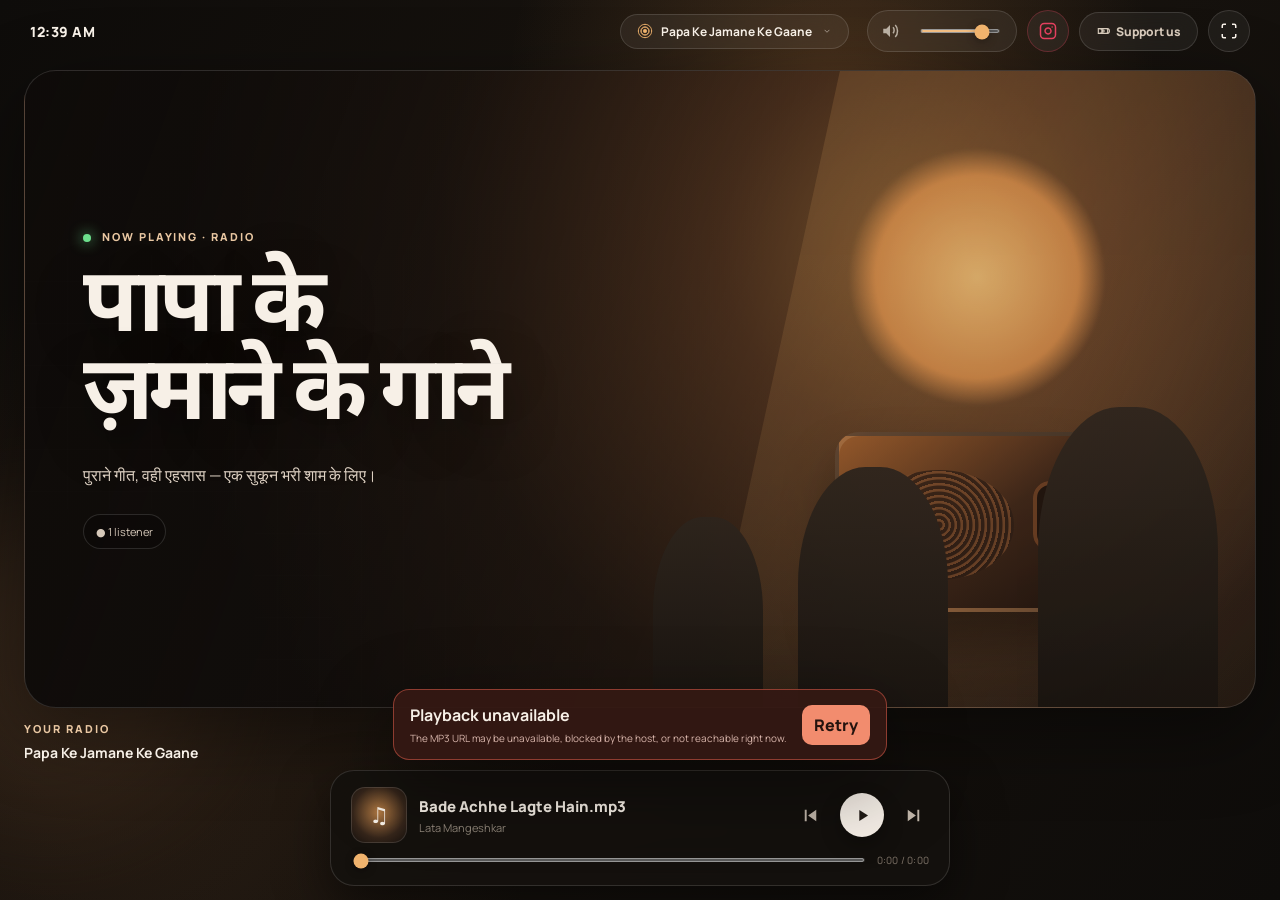
<file: index.html>
<!doctype html>
<html lang="hi">
<head>
  <meta charset="utf-8">
  <meta name="viewport" content="width=device-width, initial-scale=1">
  <meta name="theme-color" content="#0b0a09">
  <title>Suno Vibe — Suno. Feel Karo. Vibe Karo.</title>
  <meta name="description" content="Suno Vibe — Suno. Feel Karo. Vibe Karo. A nostalgic radio-style music player.">
  <link rel="preconnect" href="https://fonts.googleapis.com">
  <link rel="preconnect" href="https://fonts.gstatic.com" crossorigin>
  <link href="https://fonts.googleapis.com/css2?family=Manrope:wght@400;500;600;700;800&family=Noto+Sans+Devanagari:wght@500;600;700;800&display=swap" rel="stylesheet">
  <link rel="stylesheet" href="styles.css">
</head>
<body>
  <div class="app-shell">
    <div class="ambient ambient-a"></div>
    <div class="ambient ambient-b"></div>

        <header class="topbar">
      <div class="clock" id="clock">--:--</div>
      <div class="top-actions">
        <!-- Radio Channel Dropdown -->
        <div class="channel-dropdown">
          <button class="channel-btn" id="channelBtn">
            <span class="channel-icon-wrapper">
              <svg class="channel-svg-icon" viewBox="0 0 24 24" width="16" height="16">
                <circle cx="12" cy="12" r="3" fill="currentColor"/>
                <path d="M12 2C6.48 2 2 6.48 2 12s4.48 10 10 10 10-4.48 10-10S17.52 2 12 2zm0 16c-3.31 0-6-2.69-6-6s2.69-6 6-6 6 2.69 6 6-2.69 6-6 6z" fill="none" stroke="currentColor" stroke-width="1.5"/>
                <path d="M12 6c-3.31 0-6 2.69-6 6s2.69 6 6 6 6-2.69 6-6-2.69-6-6-6z" fill="none" stroke="currentColor" stroke-width="1"/>
              </svg>
            </span>
            <span class="channel-name" id="currentChannelName">Papa Ke Jamane Ke Gaane</span>
            <span class="channel-arrow">
              <svg class="arrow-svg" viewBox="0 0 24 24" width="10" height="10">
                <path d="M7 10l5 5 5-5" fill="none" stroke="currentColor" stroke-width="2" stroke-linecap="round" stroke-linejoin="round"/>
              </svg>
            </span>
          </button>
          <div class="channel-menu" id="channelMenu">
            <div class="channel-header">📻 Radio Channels</div>

            <div class="channel-item active" data-channel="papa">
              <span class="channel-icon-s" style="color:#f0b36d">
                <svg viewBox="0 0 24 24" width="18" height="18" fill="none" stroke="currentColor" stroke-width="1.6" stroke-linecap="round">
                  <circle cx="12" cy="12" r="1.6" fill="currentColor" stroke="none"/>
                  <path d="M8.5 9.5a5 5 0 0 0 0 5"/>
                  <path d="M15.5 9.5a5 5 0 0 1 0 5"/>
                  <path d="M5.5 6.5a9 9 0 0 0 0 11"/>
                  <path d="M18.5 6.5a9 9 0 0 1 0 11"/>
                </svg>
              </span>
              <span class="channel-item-name">Papa Ke Jamane Ke Gaane</span>
              <span class="channel-badges">
                <span class="pin-icon"><svg viewBox="0 0 24 24" width="14" height="14"><path d="M12 2a6 6 0 0 0-6 6c0 4.5 6 12 6 12s6-7.5 6-12a6 6 0 0 0-6-6z"/></svg></span>
              </span>
            </div>

            <div class="channel-item" data-channel="bhojpuri">
              <span class="channel-icon-s" style="color:#ff6b35">
                <svg viewBox="0 0 24 24" width="18" height="18" fill="none" stroke="currentColor" stroke-width="1.6" stroke-linecap="round" stroke-linejoin="round">
                  <path d="M12 2c1 3-2 4-2 7a3 3 0 0 0 6 0c0-1-.5-2-1-2 1 1 1.5 2.5 1.5 4a4.5 4.5 0 0 1-9 0C7.5 7 12 6 12 2z"/>
                </svg>
              </span>
              <span class="channel-item-name">Bhojpuri Banger</span>
              <span class="channel-badges">
                <span class="new-badge">HOT</span>
                <span class="pin-icon"><svg viewBox="0 0 24 24" width="14" height="14"><path d="M12 2a6 6 0 0 0-6 6c0 4.5 6 12 6 12s6-7.5 6-12a6 6 0 0 0-6-6z"/></svg></span>
              </span>
            </div>

            <div class="channel-item" data-channel="2009">
              <span class="channel-icon-s" style="color:#ffd700">
                <svg viewBox="0 0 24 24" width="18" height="18" fill="none" stroke="currentColor" stroke-width="1.6" stroke-linecap="round" stroke-linejoin="round">
                  <path d="M9 18V5l11-2v13"/>
                  <circle cx="6" cy="18" r="3"/>
                  <circle cx="17" cy="16" r="3"/>
                </svg>
              </span>
              <span class="channel-item-name">2009s Vibe</span>
              <span class="channel-badges">
                <span class="pin-icon"><svg viewBox="0 0 24 24" width="14" height="14"><path d="M12 2a6 6 0 0 0-6 6c0 4.5 6 12 6 12s6-7.5 6-12a6 6 0 0 0-6-6z"/></svg></span>
              </span>
            </div>

            <div class="channel-item" data-channel="bartam">
              <span class="channel-icon-s" style="color:#4ecdc4">
                <svg viewBox="0 0 24 24" width="18" height="18" fill="none" stroke="currentColor" stroke-width="1.6" stroke-linecap="round" stroke-linejoin="round">
                  <path d="M6 2v7a2 2 0 0 0 2 2v11"/>
                  <path d="M9 2v6"/>
                  <path d="M6 2v6"/>
                  <path d="M17 2c-2 1-3 3-3 6s1 4 3 4v10"/>
                </svg>
              </span>
              <span class="channel-item-name">Bartan Time</span>
              <span class="channel-badges">
                <span class="pin-icon"><svg viewBox="0 0 24 24" width="14" height="14"><path d="M12 2a6 6 0 0 0-6 6c0 4.5 6 12 6 12s6-7.5 6-12a6 6 0 0 0-6-6z"/></svg></span>
              </span>
            </div>

            <div class="channel-item" data-channel="gym">
              <span class="channel-icon-s" style="color:#ff6b6b">
                <svg viewBox="0 0 24 24" width="18" height="18" fill="none" stroke="currentColor" stroke-width="1.6" stroke-linecap="round">
                  <path d="M6.5 7v10M2 9v6M17.5 7v10M22 9v6M6.5 12h11"/>
                </svg>
              </span>
              <span class="channel-item-name">Gym Jam</span>
              <span class="channel-badges">
                <span class="pin-icon"><svg viewBox="0 0 24 24" width="14" height="14"><path d="M12 2a6 6 0 0 0-6 6c0 4.5 6 12 6 12s6-7.5 6-12a6 6 0 0 0-6-6z"/></svg></span>
              </span>
            </div>

            <div class="channel-item" data-channel="genz">
              <span class="channel-icon-s" style="color:#a29bfe">
                <svg viewBox="0 0 24 24" width="18" height="18" fill="currentColor" stroke="none">
                  <path d="M13 2 4 14h6l-1 8 9-12h-6l1-8z"/>
                </svg>
              </span>
              <span class="channel-item-name">Genz Gaane</span>
              <span class="channel-badges">
                <span class="pin-icon"><svg viewBox="0 0 24 24" width="14" height="14"><path d="M12 2a6 6 0 0 0-6 6c0 4.5 6 12 6 12s6-7.5 6-12a6 6 0 0 0-6-6z"/></svg></span>
              </span>
            </div>

            <div class="channel-item" data-channel="neendi">
              <span class="channel-icon-s" style="color:#74b9ff">
                <svg viewBox="0 0 24 24" width="18" height="18" fill="none" stroke="currentColor" stroke-width="1.6" stroke-linecap="round" stroke-linejoin="round">
                  <path d="M20 14.5A8 8 0 1 1 9.5 4a6.5 6.5 0 0 0 10.5 10.5z"/>
                </svg>
              </span>
              <span class="channel-item-name">Neendi Time</span>
              <span class="channel-badges">
                <span class="pin-icon"><svg viewBox="0 0 24 24" width="14" height="14"><path d="M12 2a6 6 0 0 0-6 6c0 4.5 6 12 6 12s6-7.5 6-12a6 6 0 0 0-6-6z"/></svg></span>
              </span>
            </div>

            <div class="channel-item" data-channel="shadi">
              <span class="channel-icon-s" style="color:#fd79a8">
                <svg viewBox="0 0 24 24" width="18" height="18" fill="none" stroke="currentColor" stroke-width="1.6" stroke-linecap="round" stroke-linejoin="round">
                  <path d="M12 21s-7-4.35-9.5-8.8C.7 8.7 2.4 5 6 5c2 0 3.3 1 4 2.4C10.7 6 12 5 14 5c3.6 0 5.3 3.7 3.5 7.2C19 16.65 12 21 12 21z"/>
                </svg>
              </span>
              <span class="channel-item-name">Shadi Samaroh</span>
              <span class="channel-badges">
                <span class="new-badge">NEW</span>
                <span class="pin-icon"><svg viewBox="0 0 24 24" width="14" height="14"><path d="M12 2a6 6 0 0 0-6 6c0 4.5 6 12 6 12s6-7.5 6-12a6 6 0 0 0-6-6z"/></svg></span>
              </span>
            </div>

            <div class="channel-item" data-channel="kk">
              <span class="channel-icon-s" style="color:#fdcb6e">
                <svg viewBox="0 0 24 24" width="18" height="18" fill="none" stroke="currentColor" stroke-width="1.6" stroke-linecap="round" stroke-linejoin="round">
                  <rect x="9" y="2" width="6" height="11" rx="3"/>
                  <path d="M5 11a7 7 0 0 0 14 0"/>
                  <path d="M12 18v4"/>
                  <path d="M9 22h6"/>
                </svg>
              </span>
              <span class="channel-item-name">The Great KK</span>
              <span class="channel-badges">
                <span class="pin-icon"><svg viewBox="0 0 24 24" width="14" height="14"><path d="M12 2a6 6 0 0 0-6 6c0 4.5 6 12 6 12s6-7.5 6-12a6 6 0 0 0-6-6z"/></svg></span>
              </span>
            </div>

            <div class="channel-footer" id="channelFooter">
              <span>Want more channels?</span>
              <button type="button" class="channel-footer-cta" id="channelFooterCta">Buy me a coffee to boost speed! ☕</button>
            </div>
          </div>
        </div>


        <div class="top-volume">
          <button class="icon-btn" id="muteBtn" title="Mute / unmute" aria-label="Mute / unmute">
            <svg viewBox="0 0 24 24" width="18" height="18">
              <path d="M3 9v6h4l5 5V4L7 9H3z" fill="currentColor"/>
              <path d="M16 7c2 2 2 6 0 8" fill="none" stroke="currentColor" stroke-width="2"/>
              <path d="M19 4c4 4 4 12 0 16" fill="none" stroke="currentColor" stroke-width="2"/>
            </svg>
          </button>
          <input id="volumeRange" type="range" min="0" max="1" step="0.01" value="0.85" aria-label="Volume">
          <button class="icon-btn visually-hidden" id="volumeIcon" tabindex="-1" aria-hidden="true">◖</button>
        </div>

        <!-- Instagram Button (Replaced Theme Button) -->
        <a href="https://www.instagram.com/i.shubham0210/" target="_blank" class="icon-btn instagram-btn" title="Instagram DM" aria-label="Instagram">
          <svg viewBox="0 0 24 24" width="18" height="18" fill="none" stroke="currentColor" stroke-width="2" stroke-linecap="round" stroke-linejoin="round">
            <rect x="2" y="2" width="20" height="20" rx="5" ry="5"/>
            <path d="M16 11.37A4 4 0 1 1 12.63 8 4 4 0 0 1 16 11.37z"/>
            <line x1="17.5" y1="6.5" x2="17.51" y2="6.5"/>
          </svg>
        </a>

        <button class="support-pill" id="supportBtn">
          <svg viewBox="0 0 24 24" width="14" height="14" fill="none" stroke="currentColor" stroke-width="2">
            <path d="M18 8h1a4 4 0 0 1 0 8h-1"/>
            <path d="M6 8h1a4 4 0 0 1 0 8H6"/>
            <path d="M4 8h16v8H4z"/>
            <circle cx="12" cy="12" r="2"/>
          </svg>
          Support us
        </button>
        <button class="icon-btn" id="fullscreenBtn" title="Fullscreen" aria-label="Fullscreen">
          <svg viewBox="0 0 24 24" width="18" height="18" fill="none" stroke="currentColor" stroke-width="2">
            <path d="M8 3H5a2 2 0 0 0-2 2v3"/>
            <path d="M21 8V5a2 2 0 0 0-2-2h-3"/>
            <path d="M16 21h3a2 2 0 0 0 2-2v-3"/>
            <path d="M3 16v3a2 2 0 0 0 2 2h3"/>
          </svg>
        </button>
      </div>
    </header>

    <main class="main-grid">
      <section class="hero">
        <div class="hero-copy">
          <div class="eyebrow"><span class="live-dot"></span> NOW PLAYING · RADIO</div>
          <h1 id="heroTitle">पापा के<br>ज़माने के गाने</h1>
          <p class="hero-sub" id="heroSub">पुराने गीत, वही एहसास — एक सुकून भरी शाम के लिए।</p>
          <div class="hero-meta">
            <span id="onlineCount">● 1 listener</span>
          </div>
        </div>

        <div class="radio-art" aria-hidden="true">
          <div class="sun"></div>
          <div class="window"></div>
          <div class="radio">
            <div class="radio-speaker"></div>
            <div class="radio-dial"></div>
            <div class="radio-knob"></div>
          </div>
          <div class="silhouette s1"></div>
          <div class="silhouette s2"></div>
          <div class="silhouette s3"></div>
        </div>
      </section>
    </main>

    <section class="queue-strip">
      <div>
        <span class="section-kicker">YOUR RADIO</span>
        <strong id="queueTitle">Papa Ke Jamane Ke Gaane</strong>
      </div>
    </section>

    <footer class="mini-player" id="miniPlayer">
      <div class="mini-top">
        <div class="cover" id="cover">
          <span>♫</span>
          <div class="beat-eq" id="beatEq" aria-hidden="true"><i></i><i></i><i></i><i></i></div>
        </div>
        <div class="mini-text">
          <div class="mini-title-row">
            <strong id="nowTitle">Choose a song</strong>
          </div>
          <span id="nowArtist">Papa Ke Jamane Ke Gaane</span>
        </div>
        <div class="mini-controls">
          <button class="control" id="prevBtn" title="Previous" aria-label="Previous">
            <svg viewBox="0 0 24 24" width="20" height="20" fill="currentColor">
              <path d="M6 6h2v12H6zm3.5 6l8.5 6V6z"/>
            </svg>
          </button>
          <button class="play" id="playBtn" title="Play / pause" aria-label="Play / pause">
            <svg viewBox="0 0 24 24" width="16" height="16" fill="currentColor">
              <path d="M8 5v14l11-7z"/>
            </svg>
          </button>
          <button class="control" id="nextBtn" title="Next" aria-label="Next">
            <svg viewBox="0 0 24 24" width="20" height="20" fill="currentColor">
              <path d="M6 18l8.5-6L6 6v12zM16 6v12h2V6h-2z"/>
            </svg>
          </button>
        </div>
      </div>
      <div class="mini-progress-row">
        <input id="seek" type="range" min="0" max="100" value="0" aria-label="Seek">
        <span class="mini-time"><span id="currentTime">0:00</span> / <span id="duration">0:00</span></span>
      </div>
    </footer>

    <!-- Playlist Popup (Modern Floating Card) -->
    <div class="playlist-popup" id="playlistPopup" hidden>
      <div class="popup-header">
        <div class="popup-title-wrap">
          <span class="popup-title">Playlist</span>
          <span class="popup-count" id="popupCount">0</span>
        </div>
        <button class="popup-close" id="playlistPopupClose">
          <svg viewBox="0 0 24 24" width="16" height="16" fill="none" stroke="currentColor" stroke-width="2">
            <line x1="18" y1="6" x2="6" y2="18"/>
            <line x1="6" y1="6" x2="18" y2="18"/>
          </svg>
        </button>
      </div>
      <div class="popup-list" id="popupList"></div>
    </div>

    <div class="toast" id="toast" role="status" aria-live="polite"></div>
    <div class="error-panel" id="errorPanel" hidden>
      <b>Playback unavailable</b>
      <span id="errorText">The audio server did not respond.</span>
      <button id="retryBtn">Retry</button>
    </div>

    <audio id="audio" preload="metadata"></audio>
  </div>
  <script src="songs.js"></script>
  <script src="app.js"></script>
</body>
</html>
</file>
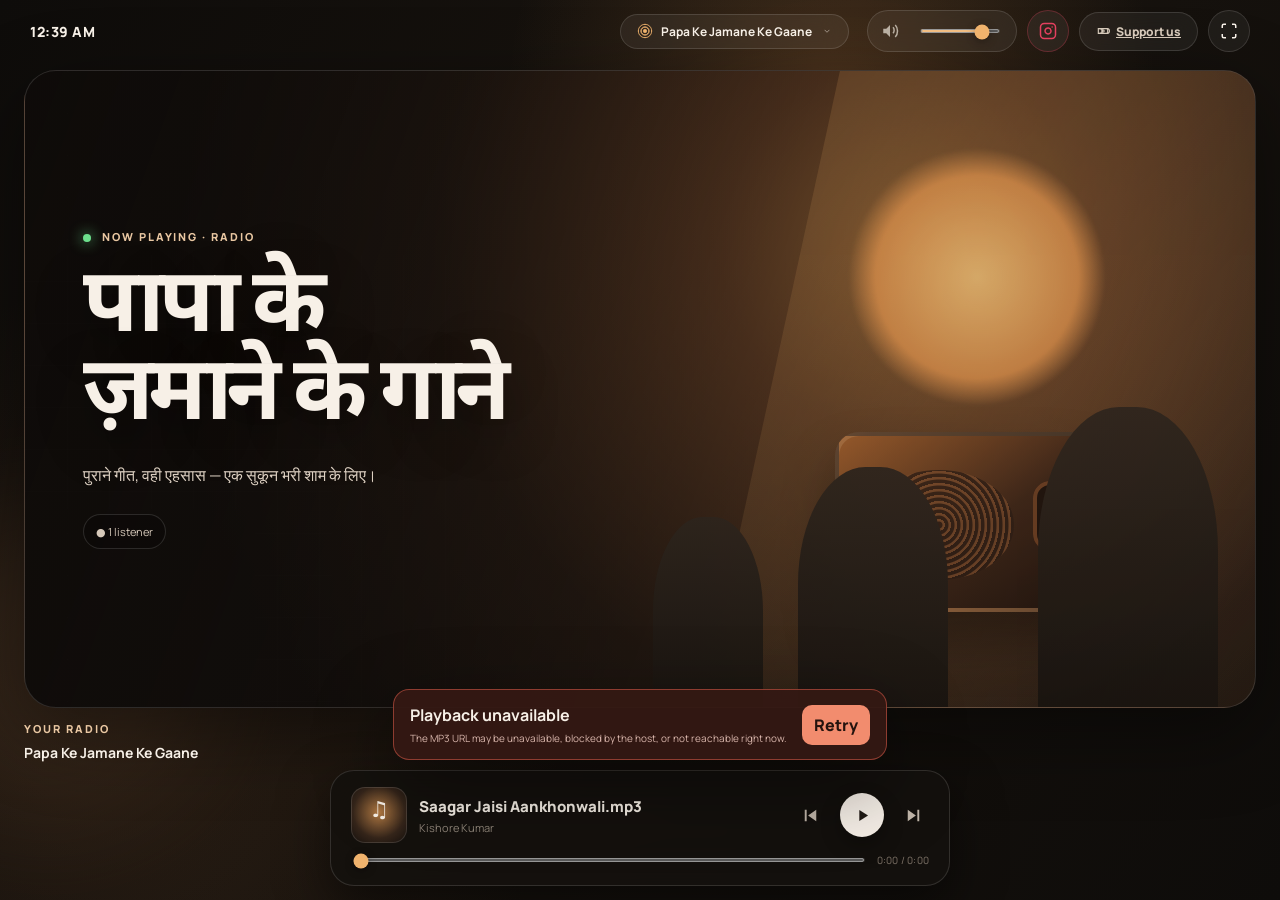
<file: payment.html>
<!doctype html>
<html lang="hi">
<head>
  <meta charset="utf-8">
  <meta name="viewport" content="width=device-width, initial-scale=1">
  <meta name="theme-color" content="#0b0a09">
  <title>Suno Vibe — Suno. Feel Karo. Vibe Karo.</title>
  <meta name="description" content="Suno Vibe — Suno. Feel Karo. Vibe Karo. A nostalgic radio-style music player.">
  <link rel="preconnect" href="https://fonts.googleapis.com">
  <link rel="preconnect" href="https://fonts.gstatic.com" crossorigin>
  <link href="https://fonts.googleapis.com/css2?family=Manrope:wght@400;500;600;700;800&family=Noto+Sans+Devanagari:wght@500;600;700;800&display=swap" rel="stylesheet">
  <link rel="stylesheet" href="styles.css">
</head>
<body>
  <div class="app-shell">
    <div class="ambient ambient-a"></div>
    <div class="ambient ambient-b"></div>

        <header class="topbar">
      <div class="clock" id="clock">--:--</div>
      <div class="top-actions">
        <!-- Radio Channel Dropdown -->
        <div class="channel-dropdown">
          <button class="channel-btn" id="channelBtn">
            <span class="channel-icon-wrapper">
              <svg class="channel-svg-icon" viewBox="0 0 24 24" width="16" height="16">
                <circle cx="12" cy="12" r="3" fill="currentColor"/>
                <path d="M12 2C6.48 2 2 6.48 2 12s4.48 10 10 10 10-4.48 10-10S17.52 2 12 2zm0 16c-3.31 0-6-2.69-6-6s2.69-6 6-6 6 2.69 6 6-2.69 6-6 6z" fill="none" stroke="currentColor" stroke-width="1.5"/>
                <path d="M12 6c-3.31 0-6 2.69-6 6s2.69 6 6 6 6-2.69 6-6-2.69-6-6-6z" fill="none" stroke="currentColor" stroke-width="1"/>
              </svg>
            </span>
            <span class="channel-name" id="currentChannelName">Papa Ke Jamane Ke Gaane</span>
            <span class="channel-arrow">
              <svg class="arrow-svg" viewBox="0 0 24 24" width="10" height="10">
                <path d="M7 10l5 5 5-5" fill="none" stroke="currentColor" stroke-width="2" stroke-linecap="round" stroke-linejoin="round"/>
              </svg>
            </span>
          </button>
          <div class="channel-menu" id="channelMenu">
            <div class="channel-header">📻 Radio Channels</div>

            <div class="channel-item active" data-channel="papa">
              <span class="channel-icon-s" style="color:#f0b36d">
                <svg viewBox="0 0 24 24" width="18" height="18" fill="none" stroke="currentColor" stroke-width="1.6" stroke-linecap="round">
                  <circle cx="12" cy="12" r="1.6" fill="currentColor" stroke="none"/>
                  <path d="M8.5 9.5a5 5 0 0 0 0 5"/>
                  <path d="M15.5 9.5a5 5 0 0 1 0 5"/>
                  <path d="M5.5 6.5a9 9 0 0 0 0 11"/>
                  <path d="M18.5 6.5a9 9 0 0 1 0 11"/>
                </svg>
              </span>
              <span class="channel-item-name">Papa Ke Jamane Ke Gaane</span>
              <span class="channel-badges">
                <span class="pin-icon"><svg viewBox="0 0 24 24" width="14" height="14"><path d="M12 2a6 6 0 0 0-6 6c0 4.5 6 12 6 12s6-7.5 6-12a6 6 0 0 0-6-6z"/></svg></span>
              </span>
            </div>

            <div class="channel-item" data-channel="bhojpuri">
              <span class="channel-icon-s" style="color:#ff6b35">
                <svg viewBox="0 0 24 24" width="18" height="18" fill="none" stroke="currentColor" stroke-width="1.6" stroke-linecap="round" stroke-linejoin="round">
                  <path d="M12 2c1 3-2 4-2 7a3 3 0 0 0 6 0c0-1-.5-2-1-2 1 1 1.5 2.5 1.5 4a4.5 4.5 0 0 1-9 0C7.5 7 12 6 12 2z"/>
                </svg>
              </span>
              <span class="channel-item-name">Bhojpuri Banger</span>
              <span class="channel-badges">
                <span class="new-badge">HOT</span>
                <span class="pin-icon"><svg viewBox="0 0 24 24" width="14" height="14"><path d="M12 2a6 6 0 0 0-6 6c0 4.5 6 12 6 12s6-7.5 6-12a6 6 0 0 0-6-6z"/></svg></span>
              </span>
            </div>

            <div class="channel-item" data-channel="2009">
              <span class="channel-icon-s" style="color:#ffd700">
                <svg viewBox="0 0 24 24" width="18" height="18" fill="none" stroke="currentColor" stroke-width="1.6" stroke-linecap="round" stroke-linejoin="round">
                  <path d="M9 18V5l11-2v13"/>
                  <circle cx="6" cy="18" r="3"/>
                  <circle cx="17" cy="16" r="3"/>
                </svg>
              </span>
              <span class="channel-item-name">2009s Vibe</span>
              <span class="channel-badges">
                <span class="pin-icon"><svg viewBox="0 0 24 24" width="14" height="14"><path d="M12 2a6 6 0 0 0-6 6c0 4.5 6 12 6 12s6-7.5 6-12a6 6 0 0 0-6-6z"/></svg></span>
              </span>
            </div>

            <div class="channel-item" data-channel="bartam">
              <span class="channel-icon-s" style="color:#4ecdc4">
                <svg viewBox="0 0 24 24" width="18" height="18" fill="none" stroke="currentColor" stroke-width="1.6" stroke-linecap="round" stroke-linejoin="round">
                  <path d="M6 2v7a2 2 0 0 0 2 2v11"/>
                  <path d="M9 2v6"/>
                  <path d="M6 2v6"/>
                  <path d="M17 2c-2 1-3 3-3 6s1 4 3 4v10"/>
                </svg>
              </span>
              <span class="channel-item-name">Bartan Time</span>
              <span class="channel-badges">
                <span class="pin-icon"><svg viewBox="0 0 24 24" width="14" height="14"><path d="M12 2a6 6 0 0 0-6 6c0 4.5 6 12 6 12s6-7.5 6-12a6 6 0 0 0-6-6z"/></svg></span>
              </span>
            </div>

            <div class="channel-item" data-channel="gym">
              <span class="channel-icon-s" style="color:#ff6b6b">
                <svg viewBox="0 0 24 24" width="18" height="18" fill="none" stroke="currentColor" stroke-width="1.6" stroke-linecap="round">
                  <path d="M6.5 7v10M2 9v6M17.5 7v10M22 9v6M6.5 12h11"/>
                </svg>
              </span>
              <span class="channel-item-name">Gym Jam</span>
              <span class="channel-badges">
                <span class="pin-icon"><svg viewBox="0 0 24 24" width="14" height="14"><path d="M12 2a6 6 0 0 0-6 6c0 4.5 6 12 6 12s6-7.5 6-12a6 6 0 0 0-6-6z"/></svg></span>
              </span>
            </div>

            <div class="channel-item" data-channel="genz">
              <span class="channel-icon-s" style="color:#a29bfe">
                <svg viewBox="0 0 24 24" width="18" height="18" fill="currentColor" stroke="none">
                  <path d="M13 2 4 14h6l-1 8 9-12h-6l1-8z"/>
                </svg>
              </span>
              <span class="channel-item-name">Genz Gaane</span>
              <span class="channel-badges">
                <span class="pin-icon"><svg viewBox="0 0 24 24" width="14" height="14"><path d="M12 2a6 6 0 0 0-6 6c0 4.5 6 12 6 12s6-7.5 6-12a6 6 0 0 0-6-6z"/></svg></span>
              </span>
            </div>

            <div class="channel-item" data-channel="neendi">
              <span class="channel-icon-s" style="color:#74b9ff">
                <svg viewBox="0 0 24 24" width="18" height="18" fill="none" stroke="currentColor" stroke-width="1.6" stroke-linecap="round" stroke-linejoin="round">
                  <path d="M20 14.5A8 8 0 1 1 9.5 4a6.5 6.5 0 0 0 10.5 10.5z"/>
                </svg>
              </span>
              <span class="channel-item-name">Neendi Time</span>
              <span class="channel-badges">
                <span class="pin-icon"><svg viewBox="0 0 24 24" width="14" height="14"><path d="M12 2a6 6 0 0 0-6 6c0 4.5 6 12 6 12s6-7.5 6-12a6 6 0 0 0-6-6z"/></svg></span>
              </span>
            </div>

            <div class="channel-item" data-channel="shadi">
              <span class="channel-icon-s" style="color:#fd79a8">
                <svg viewBox="0 0 24 24" width="18" height="18" fill="none" stroke="currentColor" stroke-width="1.6" stroke-linecap="round" stroke-linejoin="round">
                  <path d="M12 21s-7-4.35-9.5-8.8C.7 8.7 2.4 5 6 5c2 0 3.3 1 4 2.4C10.7 6 12 5 14 5c3.6 0 5.3 3.7 3.5 7.2C19 16.65 12 21 12 21z"/>
                </svg>
              </span>
              <span class="channel-item-name">Shadi Samaroh</span>
              <span class="channel-badges">
                <span class="new-badge">NEW</span>
                <span class="pin-icon"><svg viewBox="0 0 24 24" width="14" height="14"><path d="M12 2a6 6 0 0 0-6 6c0 4.5 6 12 6 12s6-7.5 6-12a6 6 0 0 0-6-6z"/></svg></span>
              </span>
            </div>

            <div class="channel-item" data-channel="kk">
              <span class="channel-icon-s" style="color:#fdcb6e">
                <svg viewBox="0 0 24 24" width="18" height="18" fill="none" stroke="currentColor" stroke-width="1.6" stroke-linecap="round" stroke-linejoin="round">
                  <rect x="9" y="2" width="6" height="11" rx="3"/>
                  <path d="M5 11a7 7 0 0 0 14 0"/>
                  <path d="M12 18v4"/>
                  <path d="M9 22h6"/>
                </svg>
              </span>
              <span class="channel-item-name">The Great KK</span>
              <span class="channel-badges">
                <span class="pin-icon"><svg viewBox="0 0 24 24" width="14" height="14"><path d="M12 2a6 6 0 0 0-6 6c0 4.5 6 12 6 12s6-7.5 6-12a6 6 0 0 0-6-6z"/></svg></span>
              </span>
            </div>

            <div class="channel-footer" id="channelFooter">
              <span>Want more channels?</span>
              <a href="payment.html" class="channel-footer-cta" style="text-decoration:none;display:inline-block;">
                ☕ Buy me a coffee to boost speed!
              </a>
            </div>
          </div>
        </div>


        <div class="top-volume">
          <button class="icon-btn" id="muteBtn" title="Mute / unmute" aria-label="Mute / unmute">
            <svg viewBox="0 0 24 24" width="18" height="18">
              <path d="M3 9v6h4l5 5V4L7 9H3z" fill="currentColor"/>
              <path d="M16 7c2 2 2 6 0 8" fill="none" stroke="currentColor" stroke-width="2"/>
              <path d="M19 4c4 4 4 12 0 16" fill="none" stroke="currentColor" stroke-width="2"/>
            </svg>
          </button>
          <input id="volumeRange" type="range" min="0" max="1" step="0.01" value="0.85" aria-label="Volume">
          <button class="icon-btn visually-hidden" id="volumeIcon" tabindex="-1" aria-hidden="true">◖</button>
        </div>

        <!-- Instagram Button (Replaced Theme Button) -->
        <a href="https://www.instagram.com/i.shubham0210/" target="_blank" class="icon-btn instagram-btn" title="Instagram DM" aria-label="Instagram">
          <svg viewBox="0 0 24 24" width="18" height="18" fill="none" stroke="currentColor" stroke-width="2" stroke-linecap="round" stroke-linejoin="round">
            <rect x="2" y="2" width="20" height="20" rx="5" ry="5"/>
            <path d="M16 11.37A4 4 0 1 1 12.63 8 4 4 0 0 1 16 11.37z"/>
            <line x1="17.5" y1="6.5" x2="17.51" y2="6.5"/>
          </svg>
        </a>

        <a href="payment.html" class="support-pill" id="supportBtn">
          <svg viewBox="0 0 24 24" width="14" height="14" fill="none" stroke="currentColor" stroke-width="2">
            <path d="M18 8h1a4 4 0 0 1 0 8h-1"/>
            <path d="M6 8h1a4 4 0 0 1 0 8H6"/>
            <path d="M4 8h16v8H4z"/>
            <circle cx="12" cy="12" r="2"/>
          </svg>
          Support us
        </a>
        <button class="icon-btn" id="fullscreenBtn" title="Fullscreen" aria-label="Fullscreen">
          <svg viewBox="0 0 24 24" width="18" height="18" fill="none" stroke="currentColor" stroke-width="2">
            <path d="M8 3H5a2 2 0 0 0-2 2v3"/>
            <path d="M21 8V5a2 2 0 0 0-2-2h-3"/>
            <path d="M16 21h3a2 2 0 0 0 2-2v-3"/>
            <path d="M3 16v3a2 2 0 0 0 2 2h3"/>
          </svg>
        </button>
      </div>
    </header>

    <main class="main-grid">
      <section class="hero">
        <div class="hero-copy">
          <div class="eyebrow"><span class="live-dot"></span> NOW PLAYING · RADIO</div>
          <h1 id="heroTitle">पापा के<br>ज़माने के गाने</h1>
          <p class="hero-sub" id="heroSub">पुराने गीत, वही एहसास — एक सुकून भरी शाम के लिए।</p>
          <div class="hero-meta">
            <span id="onlineCount">● 1 listener</span>
          </div>
        </div>

        <div class="radio-art" aria-hidden="true">
          <div class="sun"></div>
          <div class="window"></div>
          <div class="radio">
            <div class="radio-speaker"></div>
            <div class="radio-dial"></div>
            <div class="radio-knob"></div>
          </div>
          <div class="silhouette s1"></div>
          <div class="silhouette s2"></div>
          <div class="silhouette s3"></div>
        </div>
      </section>
    </main>

    <section class="queue-strip">
      <div>
        <span class="section-kicker">YOUR RADIO</span>
        <strong id="queueTitle">Papa Ke Jamane Ke Gaane</strong>
      </div>
    </section>

    <footer class="mini-player" id="miniPlayer">
      <div class="mini-top">
        <div class="cover" id="cover">
          <span>♫</span>
          <div class="beat-bars" id="beatBars">
            <span class="beat-bar b1"></span>
            <span class="beat-bar b2"></span>
            <span class="beat-bar b3"></span>
            <span class="beat-bar b4"></span>
            <span class="beat-bar b5"></span>
          </div>
        </div>
        <div class="mini-text">
          <div class="mini-title-row">
            <strong id="nowTitle">Choose a song</strong>
          </div>
          <span id="nowArtist">Papa Ke Jamane Ke Gaane</span>
        </div>
        <div class="mini-controls">
          <button class="control" id="prevBtn" title="Previous" aria-label="Previous">
            <svg viewBox="0 0 24 24" width="20" height="20" fill="currentColor">
              <path d="M6 6h2v12H6zm3.5 6l8.5 6V6z"/>
            </svg>
          </button>
          <button class="play" id="playBtn" title="Play / pause" aria-label="Play / pause">
            <svg viewBox="0 0 24 24" width="16" height="16" fill="currentColor">
              <path d="M8 5v14l11-7z"/>
            </svg>
          </button>
          <button class="control" id="nextBtn" title="Next" aria-label="Next">
            <svg viewBox="0 0 24 24" width="20" height="20" fill="currentColor">
              <path d="M6 18l8.5-6L6 6v12zM16 6v12h2V6h-2z"/>
            </svg>
          </button>
        </div>
      </div>
      <div class="mini-progress-row">
        <input id="seek" type="range" min="0" max="100" value="0" aria-label="Seek">
        <span class="mini-time"><span id="currentTime">0:00</span> / <span id="duration">0:00</span></span>
      </div>
    </footer>

    <!-- Playlist Popup (Modern Floating Card) -->
    <div class="playlist-popup" id="playlistPopup" hidden>
      <div class="popup-header">
        <div class="popup-title-wrap">
          <span class="popup-title">Playlist</span>
          <span class="popup-count" id="popupCount">0</span>
        </div>
        <button class="popup-close" id="playlistPopupClose">
          <svg viewBox="0 0 24 24" width="16" height="16" fill="none" stroke="currentColor" stroke-width="2">
            <line x1="18" y1="6" x2="6" y2="18"/>
            <line x1="6" y1="6" x2="18" y2="18"/>
          </svg>
        </button>
      </div>
      <div class="popup-list" id="popupList"></div>
    </div>

    <div class="toast" id="toast" role="status" aria-live="polite"></div>
    <div class="error-panel" id="errorPanel" hidden>
      <b>Playback unavailable</b>
      <span id="errorText">The audio server did not respond.</span>
      <button id="retryBtn">Retry</button>
    </div>

    <audio id="audio" preload="metadata"></audio>
  </div>
  <script src="songs.js"></script>
  <script src="app.js"></script>
</body>
</html>
</file>
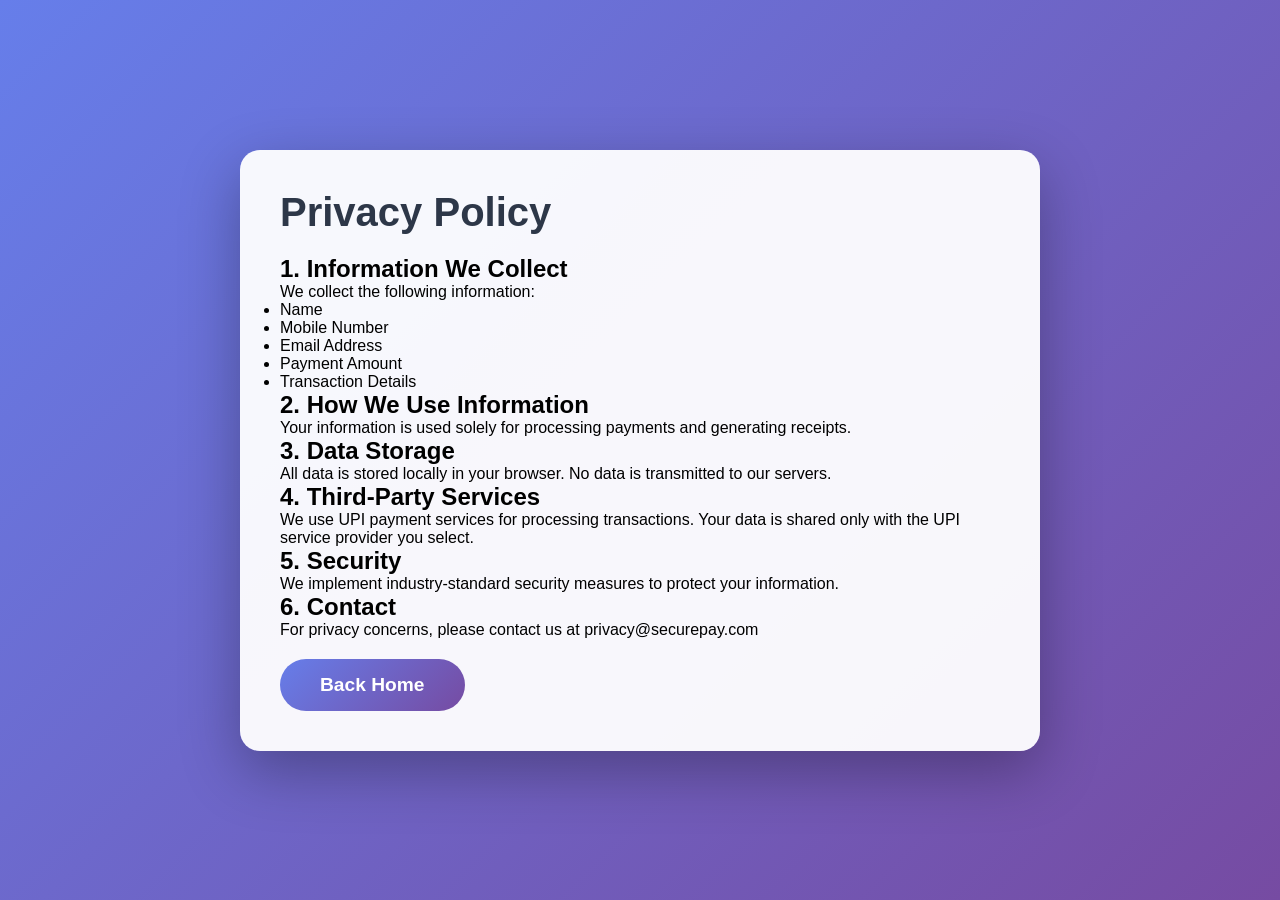
<file: privacy.html>
<!DOCTYPE html>
<html lang="en">
<head>
    <meta charset="UTF-8" />
    <meta name="viewport" content="width=device-width, initial-scale=1.0"/>
    <title>Privacy Policy - SecurePay</title>
    <link rel="stylesheet" href="css/style.css" />
    <link rel="stylesheet" href="css/responsive.css" />
</head>
<body>
    <div class="container">
        <h1>Privacy Policy</h1>
        <div class="content" style="padding: 20px 0;">
            <h2>1. Information We Collect</h2>
            <p>We collect the following information:</p>
            <ul>
                <li>Name</li>
                <li>Mobile Number</li>
                <li>Email Address</li>
                <li>Payment Amount</li>
                <li>Transaction Details</li>
            </ul>

            <h2>2. How We Use Information</h2>
            <p>Your information is used solely for processing payments and generating receipts.</p>

            <h2>3. Data Storage</h2>
            <p>All data is stored locally in your browser. No data is transmitted to our servers.</p>

            <h2>4. Third-Party Services</h2>
            <p>We use UPI payment services for processing transactions. Your data is shared only with the UPI service provider you select.</p>

            <h2>5. Security</h2>
            <p>We implement industry-standard security measures to protect your information.</p>

            <h2>6. Contact</h2>
            <p>For privacy concerns, please contact us at privacy@securepay.com</p>
        </div>
        <a href="index.html" class="btn-primary">Back Home</a>
    </div>
</body>
</html>
</file>
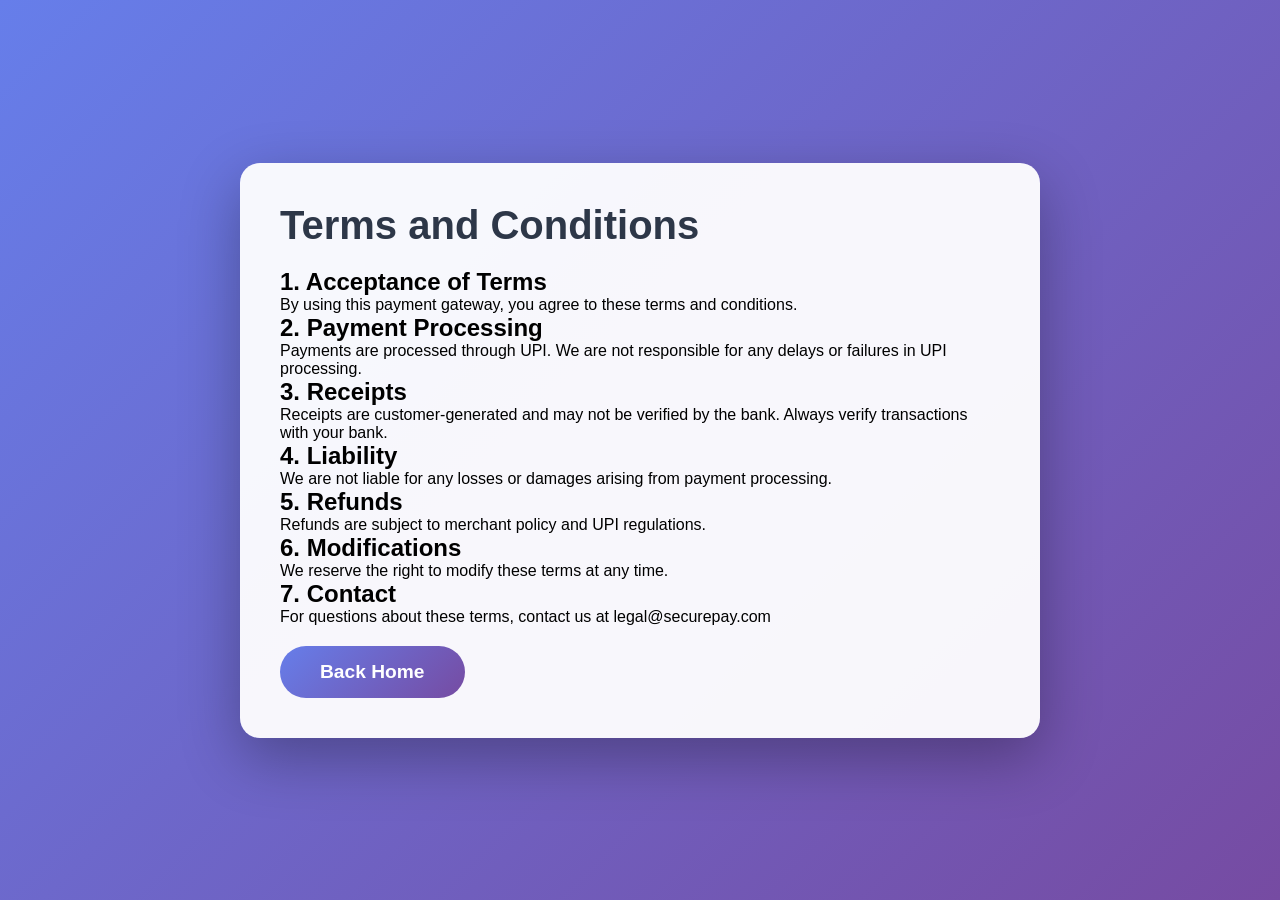
<file: terms.html>
<!DOCTYPE html>
<html lang="en">
<head>
    <meta charset="UTF-8" />
    <meta name="viewport" content="width=device-width, initial-scale=1.0"/>
    <title>Terms - SecurePay</title>
    <link rel="stylesheet" href="css/style.css" />
    <link rel="stylesheet" href="css/responsive.css" />
</head>
<body>
    <div class="container">
        <h1>Terms and Conditions</h1>
        <div class="content" style="padding: 20px 0;">
            <h2>1. Acceptance of Terms</h2>
            <p>By using this payment gateway, you agree to these terms and conditions.</p>

            <h2>2. Payment Processing</h2>
            <p>Payments are processed through UPI. We are not responsible for any delays or failures in UPI processing.</p>

            <h2>3. Receipts</h2>
            <p>Receipts are customer-generated and may not be verified by the bank. Always verify transactions with your bank.</p>

            <h2>4. Liability</h2>
            <p>We are not liable for any losses or damages arising from payment processing.</p>

            <h2>5. Refunds</h2>
            <p>Refunds are subject to merchant policy and UPI regulations.</p>

            <h2>6. Modifications</h2>
            <p>We reserve the right to modify these terms at any time.</p>

            <h2>7. Contact</h2>
            <p>For questions about these terms, contact us at legal@securepay.com</p>
        </div>
        <a href="index.html" class="btn-primary">Back Home</a>
    </div>
</body>
</html>
</file>
<file: styles.css>
*{box-sizing:border-box}
:root{
  --bg:#0d0b09;--panel:rgba(30,25,20,.78);--panel2:rgba(22,19,16,.9);
  --text:#f7f0e7;--muted:#b9afa2;--line:rgba(255,255,255,.13);
  --accent:#f0b36d;--accent2:#e98253;--shadow:0 25px 80px rgba(0,0,0,.42)
}
*{scrollbar-width:thin;scrollbar-color:#4e463d transparent}
html,body{margin:0;min-height:100%;background:var(--bg);color:var(--text);font-family:Manrope,system-ui,sans-serif}
body{overflow-x:hidden}
button,input{font:inherit}
button{color:inherit}
.app-shell{min-height:100vh;position:relative;overflow:hidden;background:
 radial-gradient(circle at 65% 10%,rgba(238,156,80,.20),transparent 28%),
 radial-gradient(circle at 10% 80%,rgba(100,63,36,.22),transparent 32%),
 linear-gradient(125deg,#0e0c0a 0%,#18130e 45%,#0e0c0a 100%)}
.ambient{position:absolute;filter:blur(60px);border-radius:50%;pointer-events:none;opacity:.3}
.ambient-a{width:360px;height:360px;right:20%;top:12%;background:#c46e32}
.ambient-b{width:300px;height:300px;left:-100px;bottom:10%;background:#5a402b}
.topbar{height:76px;display:flex;align-items:center;justify-content:space-between;padding:0 30px;position:relative;z-index:5}
.clock{font-size:14px;font-weight:800;letter-spacing:.04em}
.top-actions{display:flex;gap:10px;align-items:center}

/* Channel Dropdown */
.channel-dropdown{position:relative;margin-right:8px}
.channel-btn{display:flex;align-items:center;gap:8px;padding:8px 16px;border:1px solid var(--line);background:rgba(255,255,255,.055);backdrop-filter:blur(14px);border-radius:999px;cursor:pointer;transition:.2s;color:var(--text);font-size:12px;font-weight:700;white-space:nowrap}
.channel-btn:hover{background:rgba(255,255,255,.11);transform:translateY(-1px)}
.channel-icon-wrapper{display:flex;align-items:center;color:var(--accent)}
.channel-svg-icon{color:var(--accent)}
.channel-arrow{display:flex;align-items:center;opacity:.6;margin-left:2px}
.arrow-svg{transition:transform .2s}
.channel-dropdown.open .arrow-svg{transform:rotate(180deg)}

.channel-menu{position:absolute;top:calc(100% + 10px);right:0;min-width:250px;max-height:400px;overflow-y:auto;background:rgba(20,17,14,.96);backdrop-filter:blur(24px);border:1px solid var(--line);border-radius:16px;padding:8px 6px;box-shadow:0 20px 60px rgba(0,0,0,.6);display:none;z-index:50}
.channel-menu.open{display:block}
.channel-header{font-size:10px;font-weight:800;color:#847a70;padding:6px 12px 10px;letter-spacing:.1em;text-transform:uppercase;border-bottom:1px solid var(--line);margin-bottom:4px}
.channel-item{display:flex;align-items:center;gap:10px;padding:10px 12px;border-radius:10px;cursor:pointer;font-size:12px;font-weight:600;color:#c2b7ab;transition:.15s;position:relative}
.channel-item:hover{background:rgba(255,255,255,.08);color:#fff}
.channel-item.active{background:rgba(238,173,101,.12);color:var(--accent)}
.channel-icon-s{display:flex;align-items:center;width:24px;justify-content:center;flex:0 0 auto}
.channel-item-name{flex:1;min-width:0;white-space:nowrap;overflow:hidden;text-overflow:ellipsis}
.channel-badges{display:flex;align-items:center;gap:6px;flex:0 0 auto;margin-left:auto}
.pin-icon{display:flex;align-items:center;color:#7c7266;opacity:.55;transition:.2s}
.pin-icon svg{fill:none;stroke:currentColor;stroke-width:1.5}
.channel-item:hover .pin-icon{opacity:.8}
.channel-item.active .pin-icon{color:#ffe9cf;opacity:1}
.channel-item.active .pin-icon svg{fill:currentColor;stroke:none}
.channel-footer{margin-top:6px;padding:14px 12px 10px;border-top:1px solid var(--line);display:flex;flex-direction:column;align-items:center;gap:6px;text-align:center}
.channel-footer span{font-size:10px;color:#8f8579}
.channel-footer-cta{border:0;background:transparent;color:#7ee6a8;font-size:11px;font-weight:700;cursor:pointer;padding:2px;transition:.15s}
.channel-footer-cta:hover{color:#a3f3c0}
.new-badge{background:#ff4757;color:#fff;font-size:8px;font-weight:800;padding:2px 8px;border-radius:999px;text-transform:uppercase;letter-spacing:.05em}

/* Volume Control */
.top-volume{display:flex;align-items:center;gap:10px;border:1px solid var(--line);background:rgba(255,255,255,.055);backdrop-filter:blur(14px);border-radius:999px;padding:0 14px 0 4px;height:42px}
.top-volume #muteBtn{border:0;background:transparent;backdrop-filter:none;width:36px;height:36px;display:flex;align-items:center;justify-content:center;color:#b9afa2}
.top-volume #muteBtn:hover{background:rgba(255,255,255,.1);transform:none;color:#fff}
.top-volume #volumeRange{width:80px;accent-color:var(--accent);height:4px}
.visually-hidden{position:absolute;width:1px;height:1px;padding:0;margin:-1px;overflow:hidden;clip:rect(0,0,0,0);white-space:nowrap;border:0}

/* Buttons */
.icon-btn,.support-pill,.small-btn{border:1px solid var(--line);background:rgba(255,255,255,.055);backdrop-filter:blur(14px);border-radius:999px;cursor:pointer;transition:.2s}
.icon-btn{width:42px;height:42px;display:flex;align-items:center;justify-content:center}
.icon-btn:hover,.support-pill:hover{background:rgba(255,255,255,.11);transform:translateY(-1px)}
.instagram-btn{color:#e4405f;border-color:rgba(228,64,95,0.3)}
.instagram-btn:hover{background:rgba(228,64,95,0.15);color:#ff6b8a;transform:translateY(-1px)}
.support-pill{padding:10px 16px;font-weight:800;font-size:12px;display:flex;align-items:center;gap:6px;color:#d6c9ba}
.support-pill:hover{color:#fff}

@media(max-width:700px){.top-volume{display:none}}

/* Main Grid */
.main-grid{display:grid;grid-template-columns:1fr;gap:20px;padding:12px 24px 0;max-width:1500px;margin:auto;position:relative;z-index:2}
.hero{min-height:580px;border:1px solid var(--line);border-radius:32px;position:relative;overflow:hidden;padding:58px 58px;display:flex;align-items:center;box-shadow:var(--shadow);
background:linear-gradient(110deg,rgba(13,10,8,.88) 0%,rgba(13,10,8,.54) 50%,rgba(13,10,8,.22) 100%),
radial-gradient(circle at 72% 28%,#c88746 0%,#80502f 19%,#302117 48%,#17120f 75%)}
.hero:after{content:"";position:absolute;inset:0;background-image:linear-gradient(90deg,rgba(255,255,255,.04) 1px,transparent 1px),linear-gradient(rgba(255,255,255,.03) 1px,transparent 1px);background-size:42px 42px;mask-image:linear-gradient(90deg,#000,transparent 80%);opacity:.18}
.hero-copy{position:relative;z-index:2;max-width:650px}
.eyebrow,.section-kicker{font-size:11px;font-weight:800;letter-spacing:.18em;color:#e9c7a2}
.live-dot,.status-dot{display:inline-block;width:8px;height:8px;border-radius:50%;background:#6de08d;box-shadow:0 0 14px #6de08d;vertical-align:middle;margin-right:7px}
.hero h1{font-family:"Noto Sans Devanagari",Manrope,sans-serif;font-size:clamp(54px,7vw,112px);line-height:.98;letter-spacing:-.06em;margin:22px 0 22px;text-shadow:0 18px 50px rgba(0,0,0,.35)}
.hero-sub{font-size:16px;color:#ddd0c2;max-width:560px}
.hero-meta{display:flex;gap:9px;flex-wrap:wrap;margin-top:28px}
.hero-meta span{padding:9px 12px;border:1px solid var(--line);background:rgba(0,0,0,.18);border-radius:999px;font-size:11px;color:#d6c9ba}

/* Radio Art */
.radio-art{position:absolute;inset:0;overflow:hidden;opacity:.85}
.sun{position:absolute;width:260px;height:260px;border-radius:50%;right:12%;top:12%;background:radial-gradient(circle,#f2c47a,#d78b48 55%,transparent 70%);filter:blur(1px)}
.window{position:absolute;right:0;top:0;width:45%;height:100%;background:linear-gradient(135deg,rgba(209,152,87,.25),rgba(65,47,35,.08));clip-path:polygon(25% 0,100% 0,100% 100%,0 100%)}
.radio{position:absolute;right:13%;bottom:15%;width:260px;height:180px;border-radius:24px;background:linear-gradient(145deg,#a05f2d,#3c2518 55%,#1c120d);box-shadow:0 30px 50px rgba(0,0,0,.4);border:4px solid rgba(255,220,170,.18)}
.radio-speaker{position:absolute;left:25px;top:34px;width:150px;height:110px;border-radius:50%;background:repeating-radial-gradient(circle,#2a1b13 0 3px,#7b4c2c 4px 6px);opacity:.8}
.radio-dial{position:absolute;right:24px;top:45px;width:34px;height:70px;border-radius:20px;background:#1b110c;box-shadow:inset 0 0 0 4px #6b3f23}
.radio-knob{position:absolute;right:31px;bottom:25px;width:20px;height:20px;border-radius:50%;background:#d19a5d}
.silhouette{position:absolute;bottom:-20px;border-radius:45% 45% 0 0;background:linear-gradient(#2d251e,#17130f);filter:blur(.2px)}
.s1{right:3%;width:180px;height:320px}.s2{right:25%;width:150px;height:260px}.s3{right:40%;width:110px;height:210px}


/* Queue Strip */
.queue-strip{max-width:1500px;margin:18px auto 0;padding:0 24px 14px;display:flex;align-items:center;justify-content:space-between;position:relative;z-index:2}
.queue-strip strong{display:block;margin-top:5px;font-size:14px}

/* Mini Player */
.mini-player{align-self:center;flex:0 0 auto;z-index:20;width:min(480px,92vw);padding:12px 14px 14px;border-radius:20px;border:1px solid var(--line);background:rgba(20,17,14,.9);backdrop-filter:blur(24px);box-shadow:0 20px 50px rgba(0,0,0,.5);display:flex;flex-direction:column;gap:8px;cursor:pointer}
.mini-player:hover{border-color:rgba(255,255,255,.22)}
.mini-top{display:flex;align-items:center;gap:12px;min-width:0}
.mini-player .cover{position:relative;width:44px;height:44px;flex:0 0 auto;border-radius:12px;background:radial-gradient(circle at 50% 45%,#b27a43,#35251a 62%,#14100d);display:grid;place-items:center;font-size:18px;box-shadow:inset 0 0 0 1px rgba(255,255,255,.13);color:#f7f0e7}
.beat-eq{position:absolute;right:4px;bottom:4px;display:flex;align-items:flex-end;gap:2px;height:12px;opacity:0;transition:opacity .25s}
.beat-eq i{width:2.5px;background:#ffd39d;border-radius:1px;height:30%;animation:beatBar 900ms ease-in-out infinite;animation-play-state:paused}
.beat-eq i:nth-child(1){animation-delay:-0.6s}
.beat-eq i:nth-child(2){animation-delay:-0.15s}
.beat-eq i:nth-child(3){animation-delay:-0.8s}
.beat-eq i:nth-child(4){animation-delay:-0.35s}
@keyframes beatBar{0%,100%{height:25%}50%{height:100%}}
.mini-player.is-playing .beat-eq{opacity:1}
.mini-player.is-playing .beat-eq i{animation-play-state:running}
.mini-text{min-width:0;flex:1 1 auto}
.mini-title-row{display:flex;align-items:center;gap:8px;min-width:0}
.mini-title-row strong{font-size:13px;font-weight:800;white-space:nowrap;overflow:hidden;text-overflow:ellipsis;min-width:0}
.mini-text>span{display:block;font-size:10px;color:#8f8579;margin-top:3px;white-space:nowrap;overflow:hidden;text-overflow:ellipsis}
.mini-controls{display:flex;align-items:center;gap:8px;flex:0 0 auto}
.mini-controls .control,.mini-controls .play{border:0;background:transparent;cursor:pointer;transition:.2s}
.mini-controls .control{color:#c2b7ab;padding:4px;display:flex;align-items:center}
.mini-controls .control:hover{color:#fff;transform:scale(1.1)}
.mini-controls .play{width:36px;height:36px;border-radius:50%;background:#f5eee6;color:#201a15;box-shadow:0 8px 20px rgba(0,0,0,.3);display:grid;place-items:center;transition:.2s}
.mini-controls .play:hover{transform:scale(1.05);background:#fff}
.mini-progress-row{display:flex;align-items:center;gap:10px;cursor:default}
.mini-progress-row input[type=range]{height:4px;accent-color:var(--accent)}
.mini-time{flex:0 0 auto;font-size:9px;color:#82776c;letter-spacing:.02em}

/* Playlist Popup */
.playlist-popup{position:fixed;bottom:100px;left:50%;transform:translateX(-50%);width:min(500px,92vw);max-height:450px;background:rgba(20,17,14,.96);backdrop-filter:blur(30px);border:1px solid rgba(255,255,255,.12);border-radius:20px;box-shadow:0 30px 80px rgba(0,0,0,.7);z-index:40;display:flex;flex-direction:column;overflow:hidden;animation:popupFade .25s ease-out}
@keyframes popupFade{from{opacity:0;transform:translateX(-50%) scale(.95) translateY(10px)}to{opacity:1;transform:translateX(-50%) scale(1) translateY(0)}}
.playlist-popup[hidden]{display:none}
.popup-header{display:flex;justify-content:space-between;align-items:center;padding:16px 20px 12px;border-bottom:1px solid rgba(255,255,255,.06)}
.popup-title-wrap{display:flex;align-items:center;gap:10px}
.popup-title{font-weight:800;font-size:15px;color:#f7f0e7}
.popup-count{background:rgba(255,255,255,.08);padding:2px 10px;border-radius:999px;font-size:11px;font-weight:700;color:#b9afa2}
.popup-close{border:0;background:rgba(255,255,255,.06);width:32px;height:32px;border-radius:50%;cursor:pointer;color:#b9afa2;transition:.2s;display:grid;place-items:center}
.popup-close:hover{background:rgba(255,255,255,.12);color:#fff;transform:rotate(90deg)}
.popup-list{overflow:auto;padding:8px 12px 16px;flex:1}
.popup-song{display:grid;grid-template-columns:28px 1fr;gap:10px;align-items:center;padding:8px 12px;border-radius:10px;cursor:pointer;transition:.15s}
.popup-song:hover{background:rgba(255,255,255,.06)}
.popup-song.active{background:rgba(238,173,101,.1)}
.popup-song-num{font-size:10px;color:#9c9185;text-align:center;font-weight:600}
.popup-song.active .popup-song-num{color:#ffd39d}
.popup-song-info{min-width:0}
.popup-song-title{font-size:12px;font-weight:700;white-space:nowrap;overflow:hidden;text-overflow:ellipsis}
.popup-song-artist{font-size:9px;color:#877d72;white-space:nowrap;overflow:hidden;text-overflow:ellipsis}

/* Toast & Error */
.toast{position:fixed;left:50%;bottom:140px;transform:translate(-50%,15px);padding:10px 15px;border:1px solid var(--line);background:rgba(24,20,16,.94);border-radius:12px;font-size:11px;opacity:0;pointer-events:none;transition:.25s;z-index:30}
.toast.show{opacity:1;transform:translate(-50%,0)}
.error-panel{position:fixed;left:50%;bottom:140px;transform:translateX(-50%);z-index:31;max-width:min(560px,90vw);padding:14px 16px;border:1px solid rgba(255,105,85,.45);background:rgba(52,25,20,.95);border-radius:16px;box-shadow:var(--shadow);display:grid;grid-template-columns:1fr auto;gap:5px 15px}
.error-panel[hidden]{display:none}
.error-panel span{font-size:10px;color:#d8b5ab}.error-panel button{grid-column:2;grid-row:1/3;align-self:center;border:0;border-radius:10px;padding:9px 12px;background:#f28c6e;color:#24130e;font-weight:800;cursor:pointer}

/* Responsive */
@media(max-width:1050px){.hero{min-height:500px}.radio-art{opacity:.55}}
@media(max-width:700px){.topbar{height:64px;padding:0 14px}.top-actions{gap:5px}.top-actions .support-pill{display:none}.main-grid{padding:8px 10px 0}.hero{min-height:430px;padding:34px 26px;border-radius:24px}.hero h1{font-size:54px}.hero-meta span:nth-child(2){display:none}.radio{right:-50px;bottom:10%;transform:scale(.8);transform-origin:bottom right}.queue-strip{padding:0 12px 10px}.playlist-popup{bottom:85px;max-height:350px}.channel-btn{font-size:10px;padding:6px 12px}.channel-menu{min-width:200px}.channel-btn .channel-name{max-width:120px;overflow:hidden;text-overflow:ellipsis}}

/* Mini player scales up on larger screens — laptop / desktop / webtv */
@media(min-width:1051px){
  .mini-player{width:min(620px,66vw);padding:16px 20px 18px;border-radius:24px;gap:10px}
  .mini-player .cover{width:56px;height:56px;border-radius:14px;font-size:22px}
  .mini-title-row strong{font-size:15px}
  .mini-text>span{font-size:11px}
  .mini-controls{gap:14px}
  .mini-controls .play{width:44px;height:44px}
  .mini-controls .play svg{width:19px;height:19px}
  .mini-controls .control svg{width:23px;height:23px}
  .mini-time{font-size:10px}
  .beat-eq{height:14px;right:5px;bottom:5px}
  .beat-eq i{width:3px}
}
@media(min-width:1441px){
  .mini-player{width:min(760px,55vw);padding:20px 26px 22px;border-radius:26px}
  .mini-player .cover{width:66px;height:66px;border-radius:16px;font-size:26px}
  .mini-title-row strong{font-size:17px}
  .mini-text>span{font-size:12px}
  .mini-controls{gap:16px}
  .mini-controls .play{width:52px;height:52px}
  .mini-controls .play svg{width:22px;height:22px}
  .mini-controls .control svg{width:26px;height:26px}
  .mini-progress-row{gap:14px}
  .mini-time{font-size:11px}
  .beat-eq{height:16px;right:6px;bottom:6px}
  .beat-eq i{width:3.5px}
}
@media(min-width:1921px){
  .mini-player{width:min(920px,48vw);padding:24px 32px 26px;border-radius:30px}
  .mini-player .cover{width:80px;height:80px;border-radius:18px;font-size:32px}
  .mini-title-row strong{font-size:20px}
  .mini-text>span{font-size:13px}
  .mini-controls{gap:20px}
  .mini-controls .play{width:62px;height:62px}
  .mini-controls .play svg{width:26px;height:26px}
  .mini-controls .control svg{width:30px;height:30px}
  .mini-progress-row{gap:16px}
  .mini-time{font-size:12px}
  .beat-eq{height:18px;right:7px;bottom:7px}
  .beat-eq i{width:4px}
}

/* One-Screen UI */
html,body{height:100%;overflow:hidden}
.app-shell{height:100vh;min-height:0;overflow:hidden;display:flex;flex-direction:column;align-items:center}
.topbar,.main-grid,.queue-strip{width:100%}
.topbar{flex:0 0 62px;height:62px}
.main-grid{flex:1 1 auto;min-height:0;height:auto;padding-top:8px;padding-bottom:0}
.hero{min-height:0;height:100%}
.queue-strip{flex:0 0 auto;margin-top:8px;padding-bottom:8px}
.mini-player{margin-bottom:14px}
@media(max-width:1050px){.main-grid{min-height:0;overflow:hidden}.hero{min-height:0}}
@media(max-width:700px){.app-shell{height:100dvh}.topbar{flex-basis:54px;height:54px}.main-grid{overflow:hidden}.hero{min-height:0;height:100%;padding:22px 20px}.hero h1{font-size:clamp(40px,12vw,54px)}.queue-strip{margin-top:5px}}

input[type=range]{accent-color:var(--accent);width:100%;cursor:pointer;background:transparent}
input[type=range]::-webkit-slider-runnable-track{height:4px;background:rgba(255,255,255,.15);border-radius:2px}
input[type=range]::-webkit-slider-thumb{-webkit-appearance:none;height:14px;width:14px;border-radius:50%;background:var(--accent);margin-top:-5px;cursor:pointer;box-shadow:0 2px 8px rgba(0,0,0,.3)}
input[type=range]::-moz-range-track{height:4px;background:rgba(255,255,255,.15);border-radius:2px;border:0}
input[type=range]::-moz-range-thumb{height:14px;width:14px;border-radius:50%;background:var(--accent);border:0;cursor:pointer}
</file>
<file: css/style.css>
* {
    margin: 0;
    padding: 0;
    box-sizing: border-box;
}

body {
    font-family: 'Segoe UI', Tahoma, Geneva, Verdana, sans-serif;
    background: linear-gradient(135deg, #667eea 0%, #764ba2 100%);
    min-height: 100vh;
    display: flex;
    align-items: center;
    justify-content: center;
    padding: 20px;
}

.container {
    background: rgba(255, 255, 255, 0.95);
    border-radius: 20px;
    padding: 40px;
    max-width: 800px;
    width: 100%;
    box-shadow: 0 20px 60px rgba(0,0,0,0.3);
    animation: slideUp 0.6s ease-out;
}

header {
    text-align: center;
    margin-bottom: 30px;
}

.logo {
    width: 80px;
    height: 80px;
    border-radius: 50%;
    margin-bottom: 10px;
}

h1 {
    color: #2d3748;
    font-size: 2.5rem;
    font-weight: 700;
}

.hero {
    text-align: center;
    padding: 40px 0;
}

.secure-badge {
    width: 60px;
    margin-bottom: 20px;
    animation: pulse 2s infinite;
}

.btn-primary {
    display: inline-block;
    padding: 15px 40px;
    background: linear-gradient(135deg, #667eea 0%, #764ba2 100%);
    color: white;
    border: none;
    border-radius: 50px;
    font-size: 1.2rem;
    font-weight: 600;
    cursor: pointer;
    text-decoration: none;
    transition: transform 0.3s, box-shadow 0.3s;
}

.btn-primary:hover {
    transform: translateY(-3px);
    box-shadow: 0 10px 30px rgba(102, 126, 234, 0.4);
}

.features {
    display: grid;
    grid-template-columns: repeat(auto-fit, minmax(200px, 1fr));
    gap: 20px;
    margin-top: 40px;
}

.feature-card {
    background: white;
    padding: 20px;
    border-radius: 15px;
    box-shadow: 0 5px 15px rgba(0,0,0,0.1);
    text-align: center;
    transition: transform 0.3s;
}

.feature-card:hover {
    transform: translateY(-5px);
}

footer {
    text-align: center;
    margin-top: 40px;
    padding-top: 20px;
    border-top: 1px solid #e2e8f0;
    color: #718096;
}

footer a {
    color: #667eea;
    text-decoration: none;
}

/* Loading Screen */
#loader {
    position: fixed;
    top: 0;
    left: 0;
    width: 100%;
    height: 100%;
    background: #2d3748;
    display: flex;
    flex-direction: column;
    align-items: center;
    justify-content: center;
    z-index: 9999;
    transition: opacity 0.5s;
}

.spinner {
    width: 50px;
    height: 50px;
    border: 5px solid #f3f3f3;
    border-top: 5px solid #667eea;
    border-radius: 50%;
    animation: spin 1s linear infinite;
}

#loader p {
    color: white;
    margin-top: 20px;
    font-size: 1.2rem;
}

.hidden {
    display: none !important;
}

/* Animations */
@keyframes spin {
    0% { transform: rotate(0deg); }
    100% { transform: rotate(360deg); }
}

@keyframes slideUp {
    from {
        opacity: 0;
        transform: translateY(30px);
    }
    to {
        opacity: 1;
        transform: translateY(0);
    }
}

@keyframes pulse {
    0%, 100% { transform: scale(1); }
    50% { transform: scale(1.1); }
}
</file>
<file: css/responsive.css>
@media (max-width: 768px) {
    .container {
        padding: 20px;
    }

    h1 {
        font-size: 2rem;
    }

    .button-group {
        grid-template-columns: 1fr;
    }

    .btn-pay {
        grid-column: span 1;
    }

    .features {
        grid-template-columns: 1fr;
    }

    .payment-card {
        padding: 20px;
    }

    .success-card {
        padding: 20px;
    }
}

@media (max-width: 480px) {
    body {
        padding: 10px;
    }

    h1 {
        font-size: 1.5rem;
    }

    .btn-primary {
        padding: 12px 30px;
        font-size: 1rem;
    }

    .form-group input {
        font-size: 16px; /* Prevents zoom on mobile */
    }

    .action-buttons {
        flex-direction: column;
    }
}

/* Tablet */
@media (min-width: 769px) and (max-width: 1024px) {
    .container {
        max-width: 90%;
    }
}
</file>
